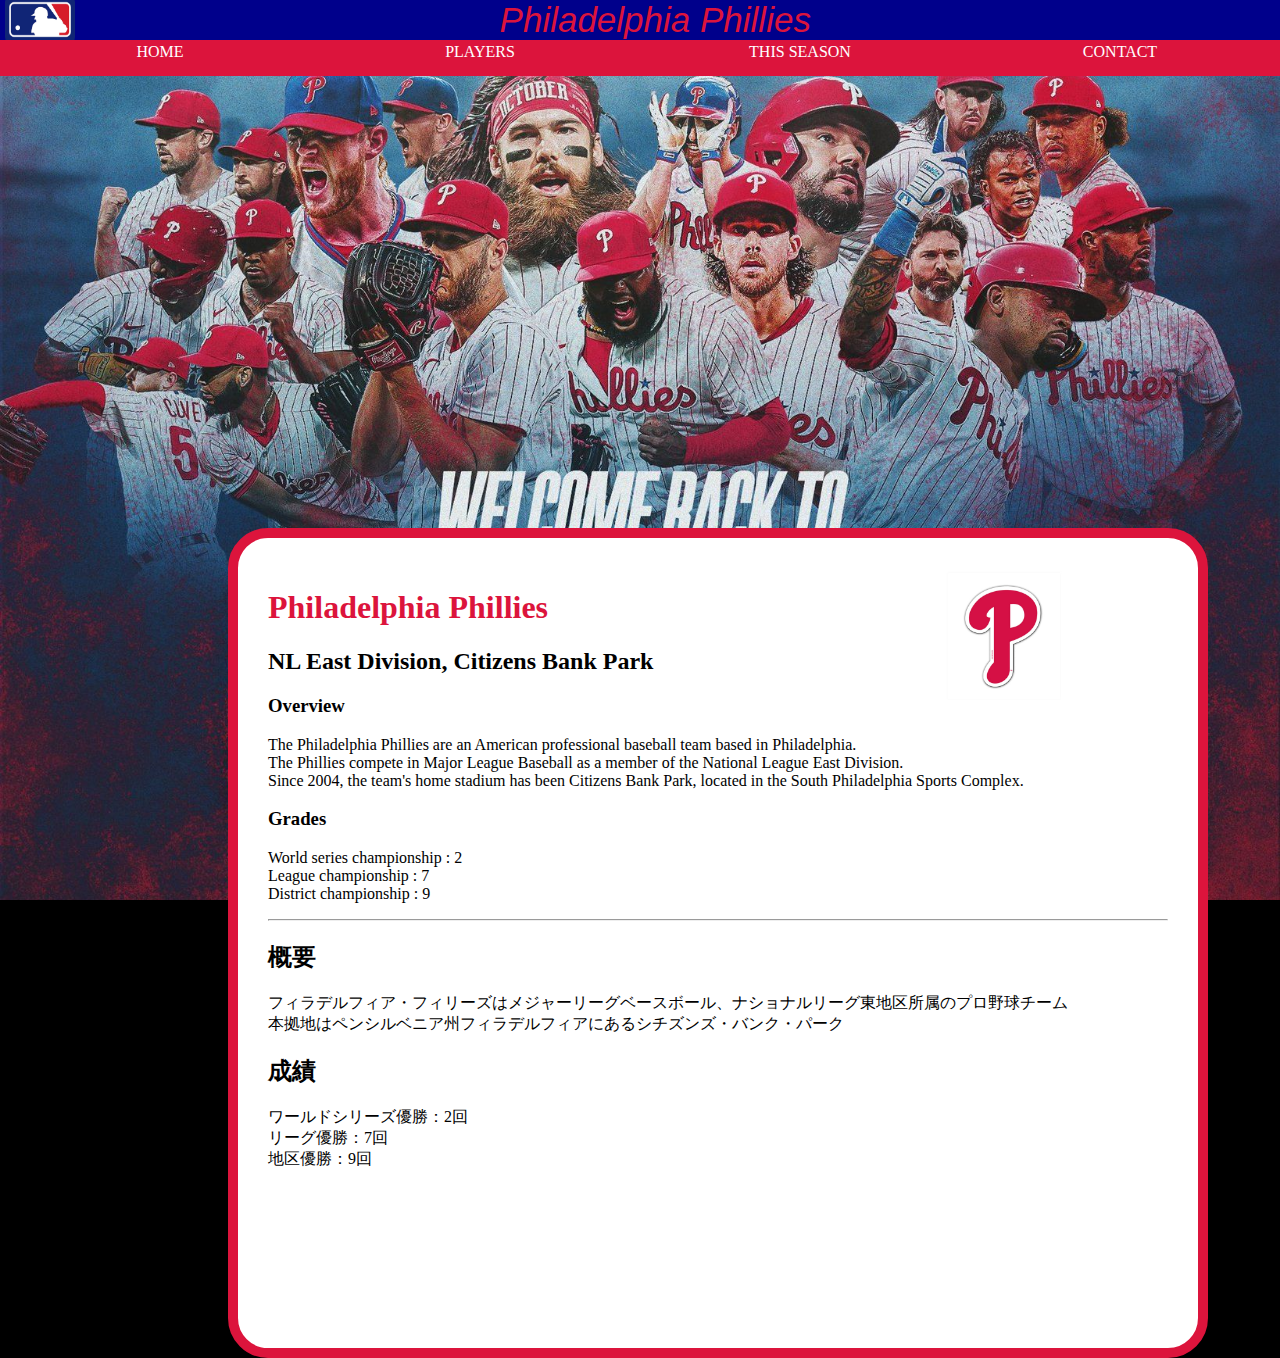
<file: Website_20123005/index.html>
<!DOCTYPE html>
<html lang="en">

<head>
    <meta charset="UTF-8">
    <link rel="stylesheet" href="css/style.css">
    <meta name="viewport" content="width=device-width, initial-scale=1.0">
    <title>HOME</title>
</head>

<body>
    <div class="b">
        <div class="text">
            <h1>Philadelphia Phillies<br></h1>
            <h2>NL East Division, Citizens Bank Park<br></h2>
            <h3>Overview</h3>
            <p>
                The Philadelphia Phillies are an American professional baseball team based in Philadelphia. <br>
                The Phillies compete in Major League Baseball as a member of the National League East Division.<br>
                Since 2004, the team's home stadium has been Citizens Bank Park, located in the South Philadelphia
                Sports Complex.<br>
            </p>
            <h3>Grades</h3>
            <p>
                World series championship : 2<br>
                League championship : 7<br>
                District championship : 9
            </p>
            <hr>
            <h2>概要</h2>
            <p>
                フィラデルフィア・フィリーズはメジャーリーグベースボール、ナショナルリーグ東地区所属のプロ野球チーム<br>
                本拠地はペンシルベニア州フィラデルフィアにあるシチズンズ・バンク・パーク
            </p>
            <h2>成績</h2>
            <p>
                ワールドシリーズ優勝：2回<br>
                リーグ優勝：7回<br>
                地区優勝：9回
            </p>

            <img src="images/phillies.jpg">
        </div>
    </div>
    <div class="title">
        <p><i>Philadelphia Phillies</i></p>
        <img src="images/mlb1.jpg">

    </div>
    <div class="目次">
        <div class="home">
            <a href="index.html">HOME</a>
        </div>
        <div class="Player">
            <a href="prayers.html">PLAYERS</a>
        </div>
        <div class="THIS SEASON">
            <a href="https://baseball.yahoo.co.jp/mlb/teams/2021022/top">THIS SEASON</a>
        </div>
        <div class="contact">
            <a href="contact.html">CONTACT</a>
        </div>
    </div>
</body>

</html>
</file>
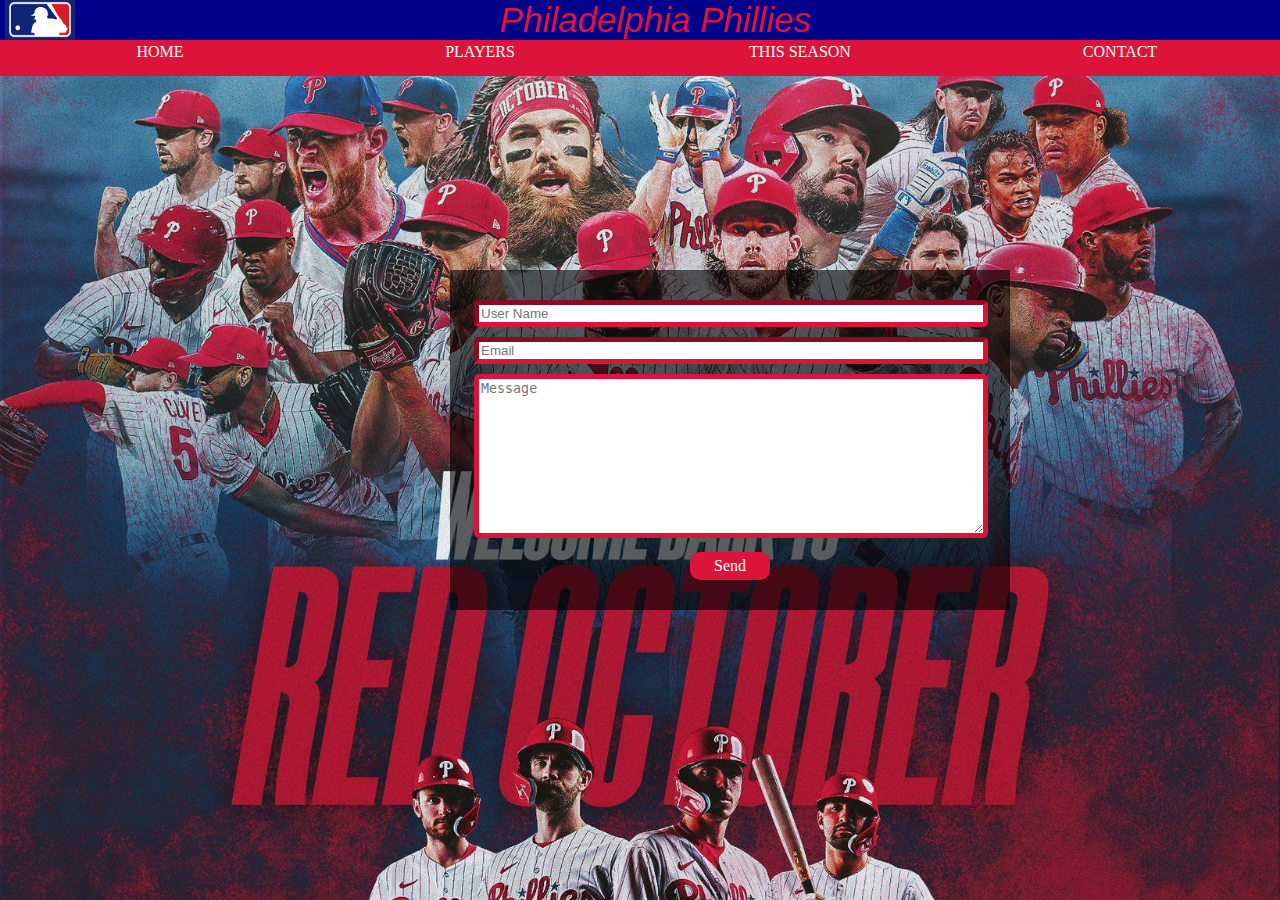
<file: Website_20123005/contact.html>
<!DOCTYPE html>
<html lang="en">

<head>
    <meta charset="UTF-8">
    <link rel="stylesheet" href="css/style.css">
    <meta name="viewport" content="width=device-width, initial-scale=1.0">
    <title>CONTACT</title>
</head>

<body>
    <div class="title">
        <p><i>Philadelphia Phillies</i></p>
        <img src="images/mlb1.jpg">
    </div>
    <div class="contact-us">
        <div class="form">
            <div class="form-item">
                <input type="text" class="input" placeholder="User Name">
                <i class="fas fa-user"></i>
            </div>
            <div class="form-item">
                <input type="text" class="input" placeholder="Email"> <i class="fas fa-envelope-square"></i>
            </div>
            <div class="form-item">
                <textarea class="input message" cols="30" rows="10" placeholder="Message"></textarea>
            </div>
            <div class="btn">
                Send
            </div>
        </div>
        <div class="目次">
            <div class="home">
                <a href="index.html">HOME</a>
            </div>
            <div class="research">
                <a href="prayers.html">PLAYERS</a>
            </div>
            <div class="THIS SEASON">
                <a href="https://baseball.yahoo.co.jp/mlb/teams/2021022/top">THIS SEASON</a>
            </div>
            <div class="contact">
                <a href="contact.html">CONTACT</a>
            </div>
        </div>
</body>

</html>
</file>
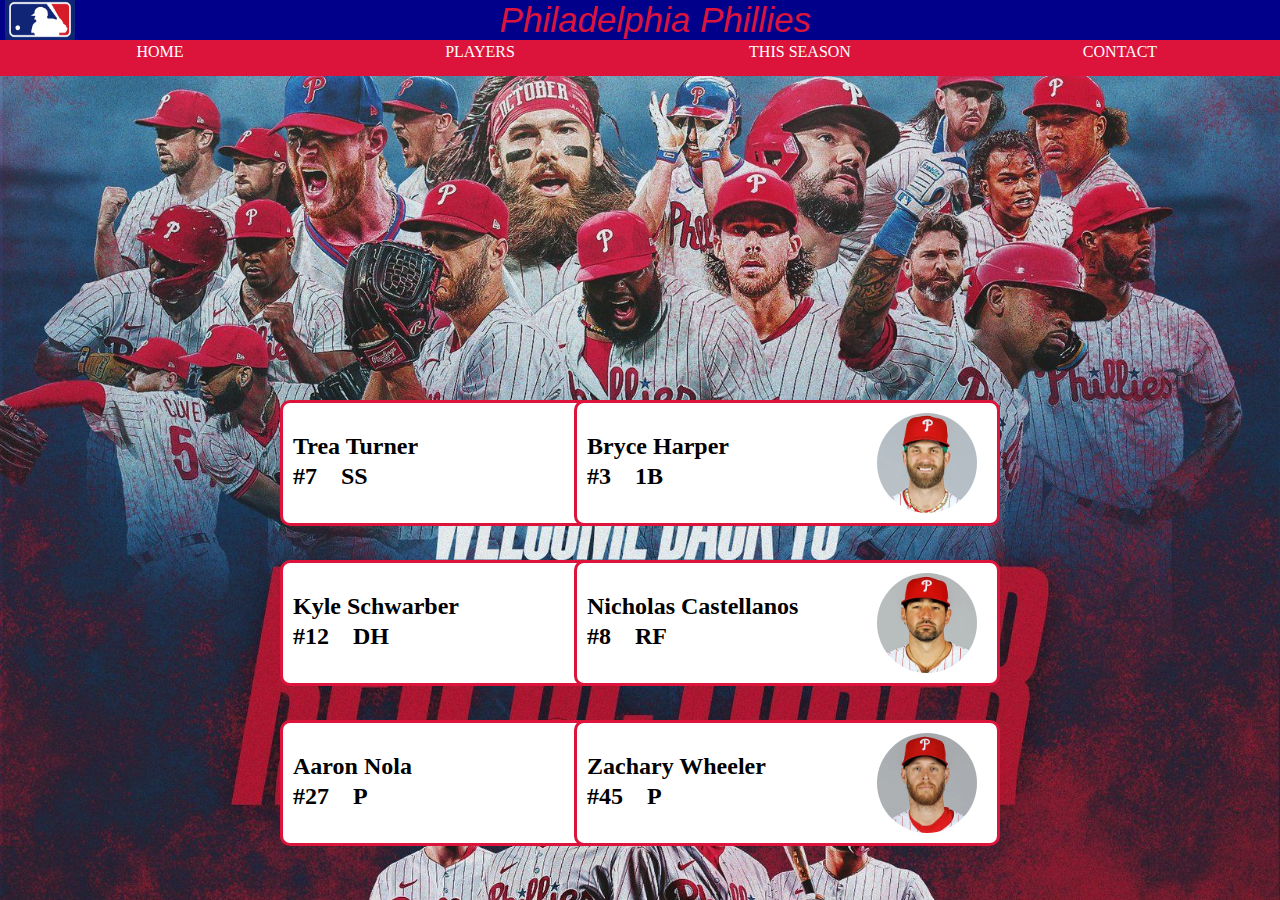
<file: Website_20123005/prayers.html>
<!DOCTYPE html>
<html lang="en">

<head>
    <meta charset="UTF-8">
    <link rel="stylesheet" href="css/style.css">
    <meta name="viewport" content="width=device-width, initial-scale=1.0">
    <title>PRAYERS</title>
</head>

<body>
    <div class="title">
        <p><i>Philadelphia Phillies</i></p>
        <img src="images/mlb1.jpg">
    </div>
    <div class="目次">
        <div class="home">
            <a href="index.html">HOME</a>
        </div>
        <div class="Player">
            <a href="prayers.html">PLAYERS</a>
        </div>
        <div class="THIS SEASON">
            <a href="https://baseball.yahoo.co.jp/mlb/teams/2021022/top">THIS SEASON</a>
        </div>
        <div class="contact">
            <a href="contact.html">CONTACT</a>
        </div>
    </div>
    <div class="Turner">
        <h2>Trea Turner<br>#7　SS</h2>
        <img src="images/ターナー.jpeg">
    </div>
    <div class="Harper">
        <h2>Bryce Harper<br>#3　1B</h2>
        <img src="images/ハーパー.jpeg">
    </div>
    <div class="Schwarber">
        <h2>Kyle Schwarber<br>#12　DH</h2>
        <img src="images/シュワーバー.webp">
    </div>
    <div class="Castellanos">
        <h2>Nicholas Castellanos<br>#8　RF</h2>
        <img src="images/カスティアノス.jpeg">
    </div>
    <div class="Nola">
        <h2>Aaron Nola<br>#27　P</h2>
        <img src="images/ノラ.jpeg">
    </div>
    <div class="Wheeler">
        <h2>Zachary Wheeler<br>#45　P</h2>
        <img src="images/ウィーラー.jpeg">
    </div>
</body>

</html>
</file>
<file: Website_20123005/css/style.css>
body {
    background-color: black;
    background-image: url(../images/phillies4.jpg);
    background-attachment: fixed;
    background-size: 100% auto;
}

.b {
    position: absolute;
    border-color: crimson;
    border-width: 10px;
    border-style: solid;
    background-color: white;
    width: 900px;
    height: 750px;
    padding: 30px;
    margin: 520px 300px 100px 220px;
    border-radius: 40px;
    display: inline-block;
    overflow: hidden;
}

.b img {
    position: absolute;
    height: 190px;
    width: 190px;
    top: 5px;
    right: 100px;
    border-radius: 50%;
    display: block;
    transition-duration: .5s;
}

.b img:hover {
    transform: scale(1.1);
}

h1 {
    color: crimson;
}

.title {
    background-color: darkblue;
    width: 100%;
    height: 40px;
    left: 0;
    top: 0;
    position: fixed;
    padding: 0.5px;
    z-index: 1;
}

.title p {
    position: absolute;
    top: -35px;
    left: 39%;
    font-size: 35px;
    color: crimson;
    font-family: Impact, Haettenschweiler, 'Arial Narrow Bold', sans-serif;
}

.title img {
    position: absolute;
    top: -8px;
    left: 5px;
    width: 70px;
    height: 55px;
    border-radius: 10px;
}

.目次 {
    display: flex;
    position: fixed;
    top: 40px;
    left: 0;
    width: 100%;
    z-index: 1;
}

.目次 div {
    background-color: crimson;
    border-style: solid;
    position: relative;
    cursor: pointer;
    width: 100%;
    height: 30px;
    color: crimson;
    text-align: center;
}

a {
    color: white;
    text-decoration: none;
}

.目次 div:hover {
    color: darkblue;
    background-color: crimson;
}

.contact-us {
    width: 500px;
    position: absolute;
    top: 30%;
    left: 450px;
    background-color: white;
    background-color: rgba(0, 0, 0, 0.60);
    padding: 30px;
}

.input {
    background-color: white;
    width: 100%;
    border-radius: 5px;
    border-color: crimson;
    border-width: 5px;
    margin: 0px 0px 10px -6px;
}

.btn{
    text-align: center;
    cursor: pointer;
    padding: 5px 5px;
    
    background-color: crimson;
    color: white;
    margin: 0px 210px 0px 210px;
    border-radius: 10px;
}

.Turner {
    position: absolute;
    border-color: crimson;
    border-width: 3px;
    border-style: solid;
    background-color: white;
    width: 400px;
    height: 100px;
    top: 400px;
    left: 280px;
    padding: 10px;
    border-radius: 10px;
}

.Turner img {
    position: absolute;
    height: 100px;
    width: 100px;
    right: 20px;
    top: 10px;
    border-radius: 50%;
}

.Harper {
    position: absolute;
    border-color: crimson;
    border-width: 3px;
    border-style: solid;
    background-color: white;
    width: 400px;
    height: 100px;
    top: 400px;
    right: 280px;
    padding: 10px;
    border-radius: 10px;
}

.Harper img {
    position: absolute;
    height: 100px;
    width: 100px;
    right: 20px;
    top: 10px;
    border-radius: 50%;
}

.Schwarber {
    position: absolute;
    border-color: crimson;
    border-width: 3px;
    border-style: solid;
    background-color: white;
    width: 400px;
    height: 100px;
    top: 560px;
    left: 280px;
    padding: 10px;
    border-radius: 10px;
}

.Schwarber img {
    position: absolute;
    height: 100px;
    width: 100px;
    right: 20px;
    top: 10px;
    border-radius: 50%;
}

.Castellanos {
    position: absolute;
    border-color: crimson;
    border-width: 3px;
    border-style: solid;
    background-color: white;
    width: 400px;
    height: 100px;
    top: 560px;
    right: 280px;
    padding: 10px;
    border-radius: 10px;
}

.Castellanos img {
    position: absolute;
    height: 100px;
    width: 100px;
    right: 20px;
    top: 10px;
    border-radius: 50%;
}

.Nola {
    position: absolute;
    border-color: crimson;
    border-width: 3px;
    border-style: solid;
    background-color: white;
    width: 400px;
    height: 100px;
    top: 720px;
    left: 280px;
    padding: 10px;
    border-radius: 10px;
}

.Nola img {
    position: absolute;
    height: 100px;
    width: 100px;
    right: 20px;
    top: 10px;
    border-radius: 50%;
}

.Wheeler {
    position: absolute;
    border-color: crimson;
    border-width: 3px;
    border-style: solid;
    background-color: white;
    width: 400px;
    height: 100px;
    top: 720px;
    right: 280px;
    padding: 10px;
    border-radius: 10px;
}

.Wheeler img {
    position: absolute;
    height: 100px;
    width: 100px;
    right: 20px;
    top: 10px;
    border-radius: 50%;
}
</file>
